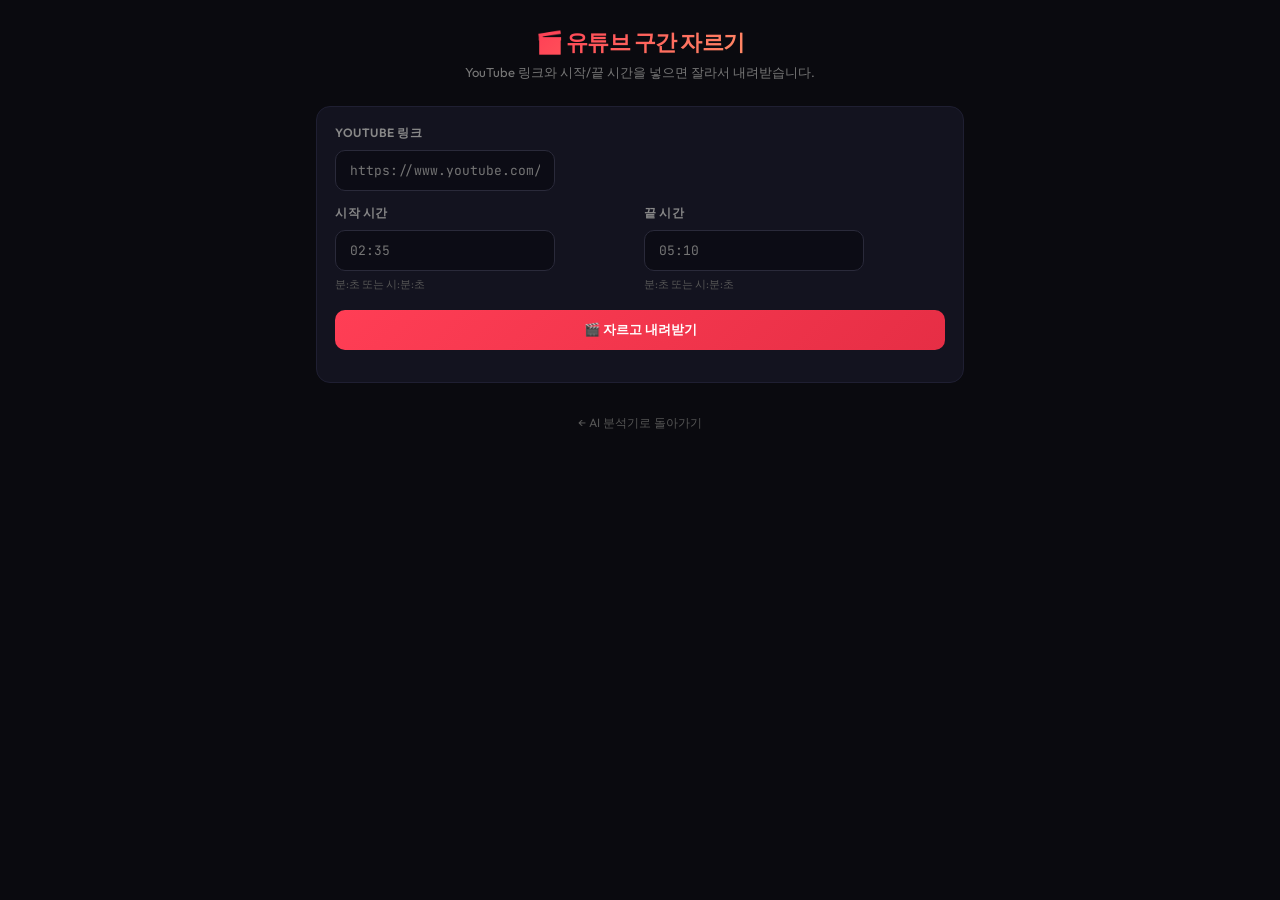
<file: static/clip.html>
<!DOCTYPE html>
<html lang="ko">
<head>
<meta charset="UTF-8">
<meta name="viewport" content="width=device-width, initial-scale=1.0">
<title>유튜브 구간 자르기</title>
<link rel="preconnect" href="https://fonts.gstatic.com" crossorigin>
<link href="https://fonts.googleapis.com/css2?family=Outfit:wght@300;400;500;600;700&family=JetBrains+Mono:wght@400;500&display=swap" rel="stylesheet">
<link rel="stylesheet" href="/static/style.css">
</head>
<body>
<div class="wrap">
  <header class="header">
    <div class="logo-row"><span class="logo">🎬 유튜브 구간 자르기</span></div>
    <p class="sub">YouTube 링크와 시작/끝 시간을 넣으면 잘라서 내려받습니다.</p>
  </header>

  <section class="card">
    <label class="label" for="url">YouTube 링크</label>
    <input class="input" id="url" type="url" autocomplete="off"
           placeholder="https://www.youtube.com/watch?v=...">

    <div class="row" style="margin-top:14px">
      <div style="flex:1">
        <label class="label" for="start">시작 시간</label>
        <input class="input" id="start" placeholder="02:35" autocomplete="off">
        <p class="hint">분:초 또는 시:분:초</p>
      </div>
      <div style="flex:1">
        <label class="label" for="end">끝 시간</label>
        <input class="input" id="end" placeholder="05:10" autocomplete="off">
        <p class="hint">분:초 또는 시:분:초</p>
      </div>
    </div>

    <button class="btn" id="clipBtn" type="button" style="width:100%;margin-top:18px">
      🎬 자르고 내려받기
    </button>
    <p class="loading-msg" id="status"></p>
  </section>

  <footer class="footer">
    <a href="/">← AI 분석기로 돌아가기</a>
  </footer>
</div>
<script src="/static/clip.js"></script>
</body>
</html>
</file>
<file: static/style.css>
* { box-sizing: border-box; margin: 0; padding: 0; }

body {
  background: #0a0a0f;
  font-family: 'Outfit', -apple-system, BlinkMacSystemFont, 'Malgun Gothic', sans-serif;
  color: #e8e8ee;
  min-height: 100vh;
}

::selection { background: #ff3e5544; }

@keyframes fadeUp {
  from { opacity: 0; transform: translateY(14px); }
  to { opacity: 1; transform: translateY(0); }
}

.wrap { max-width: 680px; margin: 0 auto; padding: 28px 16px 48px; }

.header { text-align: center; margin-bottom: 24px; }
.logo-row { display: flex; align-items: center; justify-content: center; gap: 10px; margin-bottom: 6px; }
.logo {
  font-size: 22px; font-weight: 700; letter-spacing: -.5px;
  background: linear-gradient(135deg, #ff3e55, #ff8a65);
  -webkit-background-clip: text; background-clip: text;
  -webkit-text-fill-color: transparent;
}
.sub { font-size: 13px; color: #777; }

.card {
  background: #13131f; border: 1px solid #1f1f32; border-radius: 14px;
  padding: 18px; margin-bottom: 12px; animation: fadeUp .4s ease;
}
.card[hidden] { display: none; }

.label {
  font-size: 12px; font-weight: 600; color: #888; text-transform: uppercase;
  letter-spacing: .5px; margin-bottom: 8px; display: block;
}

.row { display: flex; gap: 8px; }

.input {
  flex: 1; min-width: 0; background: #0c0c15; border: 1px solid #2a2a3a;
  border-radius: 10px; padding: 11px 14px; color: #e8e8ee; font-size: 13px;
  font-family: 'JetBrains Mono', monospace;
}
.input:focus { outline: none; border-color: #ff3e5566; }

.hint { font-size: 11px; color: #555; margin-top: 6px; }

.btn {
  background: linear-gradient(135deg, #ff3e55, #e62e45); border: none;
  border-radius: 10px; padding: 11px 18px; color: #fff; font-size: 13px;
  font-weight: 600; font-family: inherit; cursor: pointer; white-space: nowrap;
}
.btn:hover:not(:disabled) { filter: brightness(1.1); }
.btn:disabled { opacity: .5; cursor: not-allowed; }

.btn-ghost {
  background: transparent; border: 1px solid #2a2a3a; border-radius: 10px;
  padding: 9px 16px; color: #999; font-size: 12px; font-weight: 500;
  font-family: inherit; cursor: pointer;
}
.btn-sm {
  background: #1a1a2e; border: 1px solid #2a2a3a; border-radius: 8px;
  padding: 7px 12px; color: #ccc; font-size: 12px; font-family: inherit;
  cursor: pointer; margin-top: 10px;
}

.mode-toggle {
  display: flex; gap: 4px; margin-bottom: 14px; padding: 4px;
  background: #0c0c15; border-radius: 12px; border: 1px solid #1f1f32;
}
.mode-toggle[hidden] { display: none; }
.mode-btn {
  flex: 1; padding: 9px 10px; border: none; border-radius: 10px;
  background: transparent; color: #666; font-size: 13px; font-weight: 600;
  font-family: inherit; cursor: pointer;
}
.mode-btn.on { background: #1a1a2e; color: #ff6b7a; box-shadow: 0 2px 8px rgba(255,62,85,.12); }

.progress-track { height: 6px; background: #0c0c15; border-radius: 999px; overflow: hidden; }
.progress-bar {
  height: 100%; width: 0; border-radius: 999px;
  background: linear-gradient(135deg, #ff3e55, #ff8a65);
  transition: width .4s ease;
}
.loading-msg { text-align: center; color: #aaa; font-size: 13px; margin-top: 14px; }

.error-card { border-color: #ff3e5544; }
.error-msg { color: #ff6b7a; font-size: 14px; }

.badge {
  font-size: 12px; font-weight: 600; padding: 4px 12px; border-radius: 20px;
  background: #ff3e5522; color: #ff6b7a; display: inline-block;
}

.video-row { display: flex; gap: 12px; align-items: center; }
.thumb {
  width: 100px; height: 56px; border-radius: 6px; object-fit: cover;
  background: #1a1a2a; flex-shrink: 0;
}
.video-meta { flex: 1; min-width: 0; }
.video-title { font-size: 15px; font-weight: 600; line-height: 1.4; }
.video-author { font-size: 12px; color: #777; margin-top: 2px; }
.video-duration { font-size: 12px; color: #555; margin-top: 2px; }

.stats-grid { display: grid; grid-template-columns: 1fr 1fr 1fr; gap: 8px; margin-bottom: 8px; }
.stats-grid[hidden] { display: none; }
.stat { background: #0c0c15; border-radius: 10px; padding: 12px 14px; text-align: center; }
.stat-label { font-size: 11px; color: #666; margin-bottom: 4px; }
.stat-val { font-size: 16px; font-weight: 600; font-family: 'JetBrains Mono', monospace; }

.cost-note { font-size: 11px; color: #555; text-align: center; margin-bottom: 12px; }
.cost-note[hidden] { display: none; }

.report-card { border-color: #ff3e5533; }
.result { margin-top: 14px; line-height: 1.8; }
.result h3 { font-size: 16px; font-weight: 700; color: #f0f0f5; margin: 18px 0 8px; }
.result h3:first-child { margin-top: 0; }
.result p { font-size: 14px; color: #bbb; margin-bottom: 6px; }
.result ul { list-style: none; }
.result li { font-size: 14px; color: #bbb; margin-bottom: 8px; padding-left: 14px; position: relative; }
.result li::before { content: '·'; position: absolute; left: 2px; color: #ff6b7a; }

.keyword-row { display: flex; flex-wrap: wrap; gap: 6px; }
.keyword {
  font-size: 12px; padding: 4px 10px; border-radius: 999px;
  background: #1a1a2e; color: #ccc; border: 1px solid #2a2a3a;
}

.takeaway {
  margin-top: 6px; padding: 12px 14px; border-radius: 10px;
  background: #ff3e5511; border-left: 3px solid #ff3e55;
  font-size: 14px; color: #ddd;
}

.img-list { margin-top: 12px; }
.img-item {
  background: #0c0c15; border: 1px solid #1f1f32; border-radius: 8px;
  padding: 12px; margin-bottom: 8px;
}
.img-head { display: flex; gap: 8px; align-items: baseline; margin-bottom: 6px; flex-wrap: wrap; }
.img-ts { font-family: 'JetBrains Mono', monospace; font-size: 12px; color: #ff6b7a; font-weight: 500; }
.img-reason { font-size: 12px; color: #888; }
.img-desc { font-size: 13px; color: #bbb; line-height: 1.6; }

.center { text-align: center; margin-top: 10px; }
.footer { text-align: center; margin-top: 28px; }
.footer a { color: #555; font-size: 12px; text-decoration: none; }
.footer a:hover { color: #888; }

@media (max-width: 480px) {
  .row { flex-direction: column; }
  .stats-grid { grid-template-columns: 1fr; }
}
</file>
